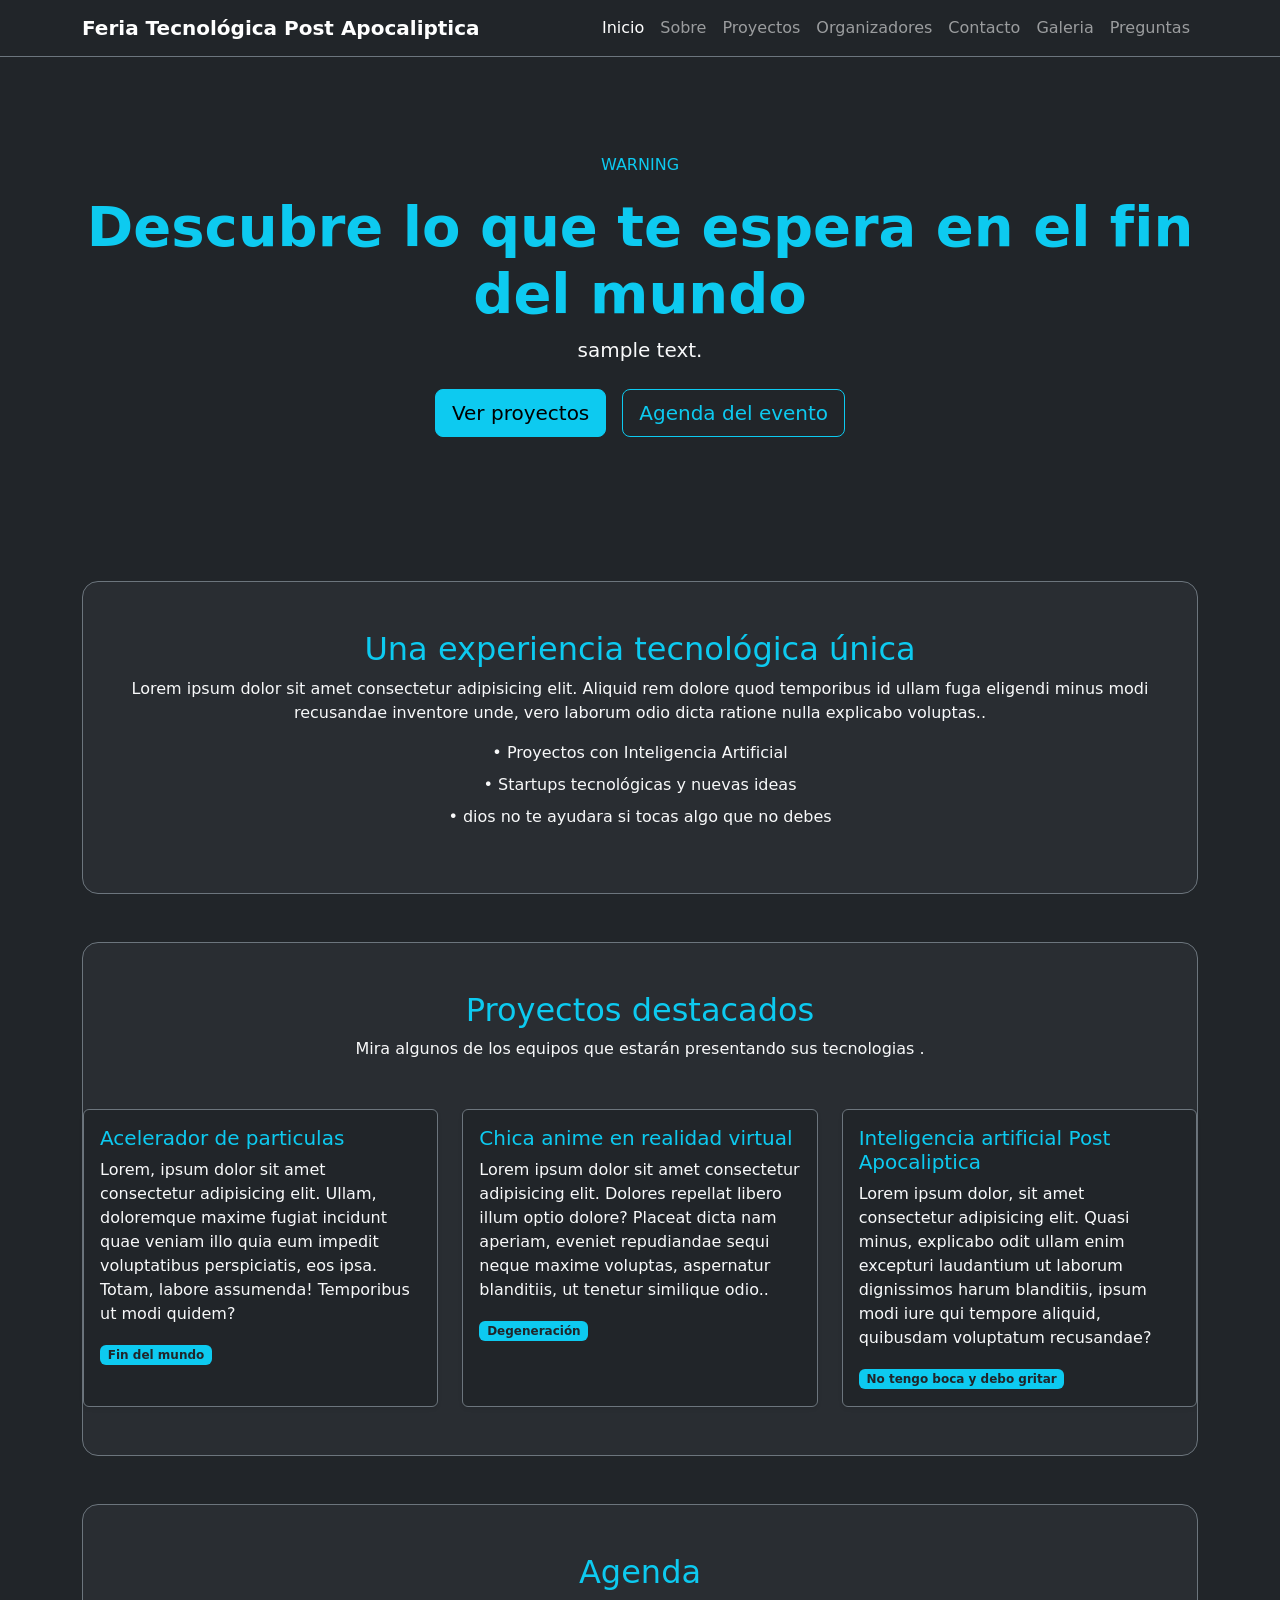
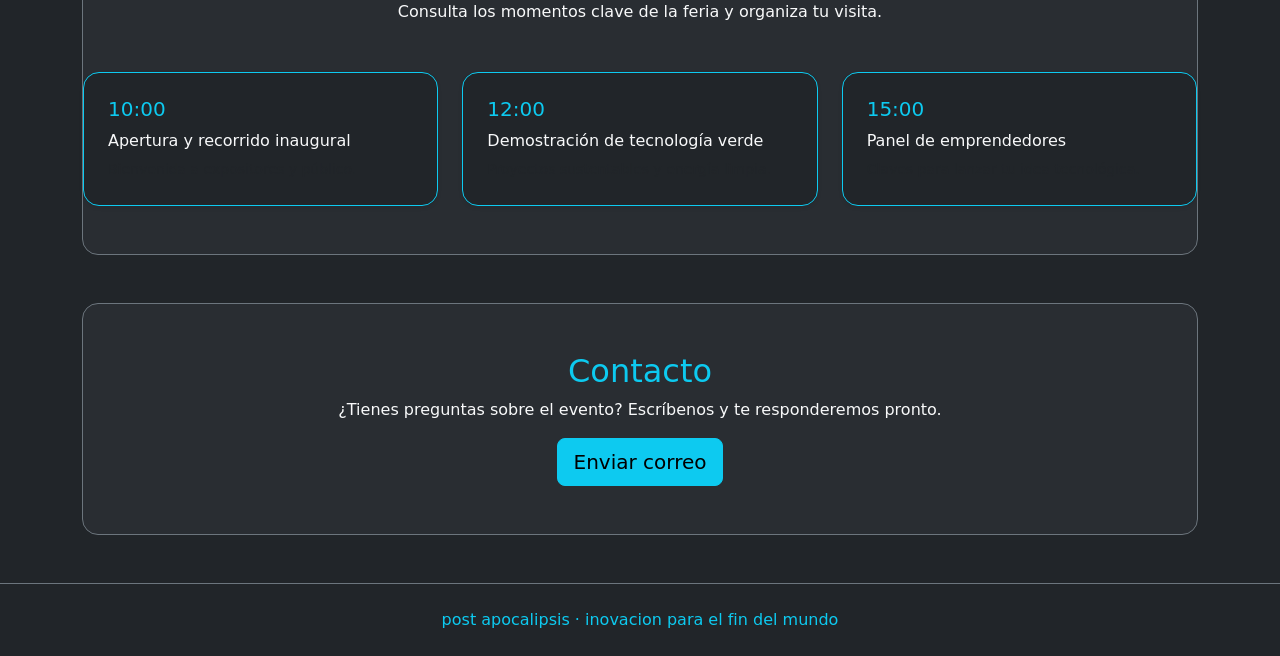
<file: index.html>
<!DOCTYPE html>
<html lang="es">
<head>
    <meta charset="UTF-8">
    <meta name="viewport" content="width=device-width, initial-scale=1.0">
    <title>Feria Tecnológica Post Apocaliptica</title>
    <link href="https://cdn.jsdelivr.net/npm/bootstrap@5.3.3/dist/css/bootstrap.min.css" rel="stylesheet"/>
</head>
<body class="bg-dark text-light">
    <nav class="navbar navbar-expand-lg navbar-dark bg-dark border-bottom border-secondary">
        <div class="container">
            <a class="navbar-brand fw-bold" href="#inicio">Feria Tecnológica Post Apocaliptica</a>
            <button class="navbar-toggler" type="button" data-bs-toggle="collapse" data-bs-target="#navbarNav" aria-controls="navbarNav" aria-expanded="false" aria-label="Mostrar navegación">
                <span class="navbar-toggler-icon"></span>
            </button>
            <div class="collapse navbar-collapse" id="navbarNav">
                <ul class="navbar-nav ms-auto">
                    <li class="nav-item"><a class="nav-link active" aria-current="page" href="index.html">Inicio</a></li>
                    <li class="nav-item"><a class="nav-link" href="nosotros.html">Sobre</a></li>
                    <li class="nav-item"><a class="nav-link" href="proyectos.html">Proyectos</a></li>
                    <li class="nav-item"><a class="nav-link" href="organizadores.html">Organizadores</a></li>
                    <li class="nav-item"><a class="nav-link" href="contacto.html">Contacto</a></li>
                    <li class="nav-item"><a class="nav-link" href="Galeria.html">Galeria</a></li>
                    <li class="nav-item"><a class="nav-link" href="preguntas.html">Preguntas</a></li>
                </ul>
            </div>
        </div>
    </nav>

    <header id="inicio" class="py-5 bg-dark text-center">
        <div class="container py-5">
            <p class="text-info text-uppercase mb-3">Warning</p>
            <h1 class="display-4 fw-bold text-info">Descubre lo que te espera en el fin del mundo</h1>
            <p class="lead text-light mb-4">sample text.</p>
            <div class="d-flex justify-content-center gap-3 flex-wrap">
                <a href="#proyectos" class="btn btn-info btn-lg">Ver proyectos</a>
                <a href="#agenda" class="btn btn-outline-info btn-lg">Agenda del evento</a>
            </div>
        </div>
    </header>

    <main class="container my-5">
        <section id="sobre" class="py-5 bg-secondary bg-opacity-10 rounded-4 border border-secondary mb-5">
            <div class="row align-items-center">
                <div class="text-center text-light">
                    <h2 class="text-info">Una experiencia tecnológica única</h2>
                    <p>Lorem ipsum dolor sit amet consectetur adipisicing elit. Aliquid rem dolore quod temporibus id ullam fuga eligendi minus modi recusandae inventore unde, vero laborum odio dicta ratione nulla explicabo voluptas..</p>
                    <ul class="list-unstyled">
                        <li class="mb-2">• Proyectos con Inteligencia Artificial</li>
                        <li class="mb-2">• Startups tecnológicas y nuevas ideas</li>
                        <li class="mb-2">• dios no te ayudara si tocas algo que no debes</li>
                    </ul>
                </div>
                
            </div>
        </section>

        <section id="proyectos" class="py-5 bg-secondary bg-opacity-10 rounded-4 border border-secondary mb-5">
            <div class="text-center mb-5">
                <h2 class="text-info">Proyectos destacados</h2>
                <p class="text-light">Mira algunos de los equipos que estarán presentando sus tecnologias .</p>
            </div>
            <div class="row g-4">
                <div class="col-md-6 col-xl-4">
                    <div class="card h-100 bg-dark border border-secondary text-light shadow-sm">
                        <div class="card-body">
                            <h3 class="h5 text-info">Acelerador de particulas</h3>
                            <p>Lorem, ipsum dolor sit amet consectetur adipisicing elit. Ullam, doloremque maxime fugiat incidunt quae veniam illo quia eum impedit voluptatibus perspiciatis, eos ipsa. Totam, labore assumenda! Temporibus ut modi quidem?</p>
                            <span class="badge bg-info text-dark">Fin del mundo</span>
                        </div>
                    </div>
                </div>
                <div class="col-md-6 col-xl-4">
                    <div class="card h-100 bg-dark border border-secondary text-light shadow-sm">
                        <div class="card-body">
                            <h3 class="h5 text-info">Chica anime en realidad virtual</h3>
                            <p>Lorem ipsum dolor sit amet consectetur adipisicing elit. Dolores repellat libero illum optio dolore? Placeat dicta nam aperiam, eveniet repudiandae sequi neque maxime voluptas, aspernatur blanditiis, ut tenetur similique odio..</p>
                            <span class="badge bg-info text-dark">Degeneración</span>
                        </div>
                    </div>
                </div>
                <div class="col-md-6 col-xl-4">
                    <div class="card h-100 bg-dark border border-secondary text-light shadow-sm">
                        <div class="card-body">
                            <h3 class="h5 text-info">Inteligencia artificial Post Apocaliptica</h3>
                            <p>Lorem ipsum dolor, sit amet consectetur adipisicing elit. Quasi minus, explicabo odit ullam enim excepturi laudantium ut laborum dignissimos harum blanditiis, ipsum modi iure qui tempore aliquid, quibusdam voluptatum recusandae?</p>
                            <span class="badge bg-info text-dark">No tengo boca y debo gritar</span>
                        </div>
                    </div>
                </div>
            </div>
        </section>

        <section id="agenda" class="py-5 bg-secondary bg-opacity-10 rounded-4 border border-secondary mb-5">
            <div class="text-center mb-5">
                <h2 class="text-info">Agenda</h2>
                <p class="text-light">Consulta los momentos clave de la feria y organiza tu visita.</p>
            </div>
            <div class="row gy-4">
                <div class="col-md-4">
                    <div class="p-4 rounded-4 border border-info bg-dark text-light shadow-sm">
                        <h3 class="h5 text-info">10:00</h3>
                        <p class="mb-1">Apertura y recorrido inaugural</p>
                        <small class="text-muted">Bienvenida a expositores y público.</small>
                    </div>
                </div>
                <div class="col-md-4">
                    <div class="p-4 rounded-4 border border-info bg-dark text-light shadow-sm">
                        <h3 class="h5 text-info">12:00</h3>
                        <p class="mb-1">Demostración de tecnología verde</p>
                        <small class="text-muted">Proyectos sustentables y energía limpia.</small>
                    </div>
                </div>
                <div class="col-md-4">
                    <div class="p-4 rounded-4 border border-info bg-dark text-light shadow-sm">
                        <h3 class="h5 text-info">15:00</h3>
                        <p class="mb-1">Panel de emprendedores</p>
                        <small class="text-muted">Claves para lanzar tu idea tecnológica.</small>
                    </div>
                </div>
            </div>
        </section>

        <section id="contacto" class="py-5 bg-secondary bg-opacity-10 rounded-4 border border-secondary text-center">
            <h2 class="text-info">Contacto</h2>
            <p class="text-light">¿Tienes preguntas sobre el evento? Escríbenos y te responderemos pronto.</p>
            <a href="mailto:info@feriatecnologica.com" class="btn btn-info btn-lg">Enviar correo</a>
        </section>
    </main>

    <footer class="py-4 text-center text-info border-top border-secondary mt-4">
        <div class="container">
            <p class="mb-0">post apocalipsis · inovacion para el fin del mundo</p>
        </div>
    </footer>
</body>
</html>
</file>
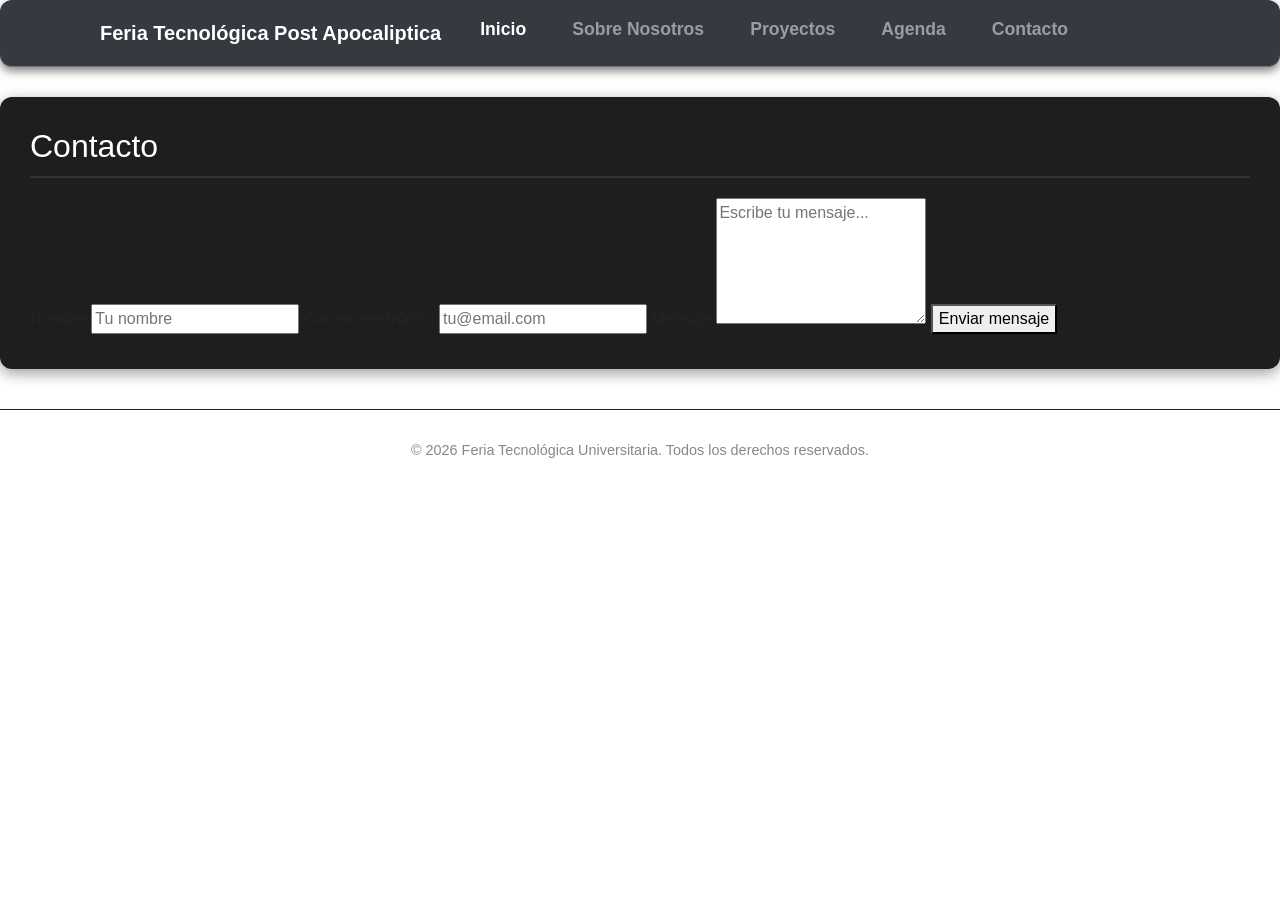
<file: contacto.html>
<!DOCTYPE html>
<html lang="es">
<head>
    <meta charset="UTF-8">
    <meta name="viewport" content="width=device-width, initial-scale=1.0">
    <title>Feria Tecnológica Universitaria</title>
    <link rel="stylesheet" href="https://cdn.jsdelivr.net/npm/bootstrap@4.1.3/dist/css/bootstrap.min.css" integrity="sha384-MCw98/SFnGE8fJT3GXwEOngsV7Zt27NXFoaoApmYm81iuXoPkFOJwJ8ERdknLPMO" crossorigin="anonymous">
    <link rel="stylesheet" href="styles.css">
</head>
<body>
    <header>
         <nav class="navbar navbar-expand-lg navbar-dark bg-dark border-bottom border-secondary">
        <div class="container">
            <a class="navbar-brand fw-bold" href="#inicio">Feria Tecnológica Post Apocaliptica</a>
            <button class="navbar-toggler" type="button" data-bs-toggle="collapse" data-bs-target="#navbarNav" aria-controls="navbarNav" aria-expanded="false" aria-label="Mostrar navegación">
                <span class="navbar-toggler-icon"></span>
            </button>
            <div class="collapse navbar-collapse" id="navbarNav">
                <ul class="navbar-nav ms-auto">
                    <li class="nav-item"><a class="nav-link active" aria-current="page" href="index.html">Inicio</a></li>
                    <li class="nav-item"><a class="nav-link" href="nosotros.html">Sobre Nosotros</a></li>
                    <li class="nav-item"><a class="nav-link" href="proyectos.html">Proyectos</a></li>
                    <li class="nav-item"><a class="nav-link" href="#agenda">Agenda</a></li>
                    <li class="nav-item"><a class="nav-link" href="#contacto">Contacto</a></li>
                </ul>
            </div>
        </div>
    </nav>
    </header>
   <section>
    <h2>Contacto</h2>
    <form action="#" method="post" class="form-contacto">
        
        <label for="nombre">Nombre</label>
        <input type="text" id="nombre" name="nombre" placeholder="Tu nombre" required>

        <label for="email">Correo electrónico</label>
        <input type="email" id="email" name="email" placeholder="tu@email.com" required>

        <label for="mensaje">Mensaje</label>
        <textarea id="mensaje" name="mensaje" rows="5" placeholder="Escribe tu mensaje..." required></textarea>

        <button type="submit">Enviar mensaje</button>
    </form>
</section>
     <footer>
        <p>&copy; 2026 Feria Tecnológica Universitaria. Todos los derechos reservados.</p>
    </footer>
</body>
</html>
</file>
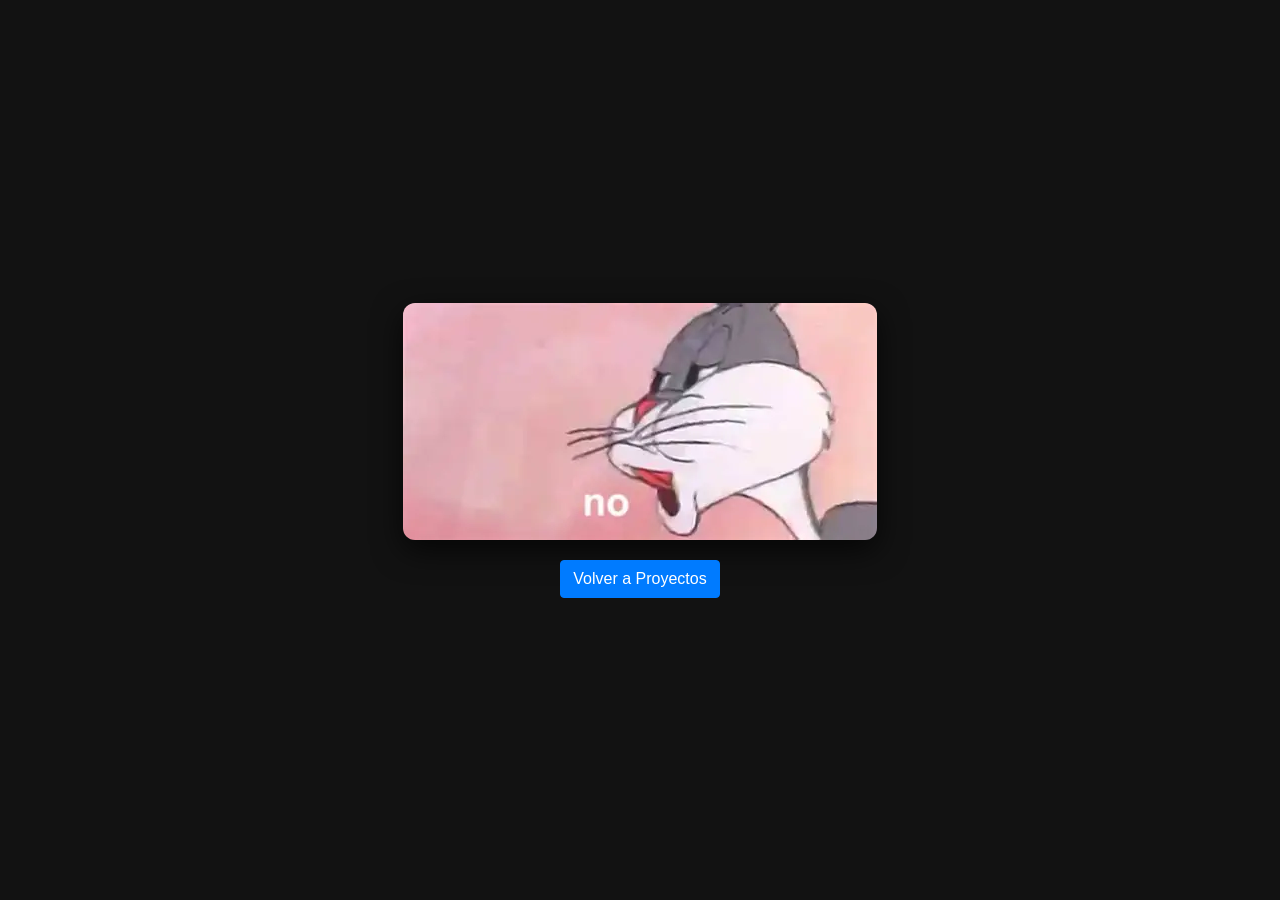
<file: noBunny.html>
<!DOCTYPE html>
<html lang="es">
<head>
    <meta charset="UTF-8">
    <meta name="viewport" content="width=device-width, initial-scale=1.0">
    <title>Visor de Imagen - Proyecto</title>
    <link rel="stylesheet" href="https://cdn.jsdelivr.net/npm/bootstrap@4.1.3/dist/css/bootstrap.min.css" integrity="sha384-MCw98/SFnGE8fJT3GXwEOngsV7Zt27NXFoaoApmYm81iuXoPkFOJwJ8ERdknLPMO" crossorigin="anonymous">
    <link rel="stylesheet" href="styles.css">
    <style>
        body {
            display: flex;
            flex-direction: column;
            justify-content: center;
            align-items: center;
            min-height: 100vh;
            background-color: #121212;
        }
        .image-container {
            max-width: 90%;
            margin-bottom: 20px;
        }
        .image-container img {
            max-width: 100%;
            border-radius: 12px;
            box-shadow: 0 10px 30px rgba(0,0,0,0.7);
        }
    </style>
</head>
<body>
    <div class="image-container">
        <img src="img/noBunny.jpg" alt="Imagen del Proyecto noBunny">
    </div>
    <a href="proyectos.html" class="btn btn-primary">Volver a Proyectos</a>
</body>
</html>
</file>
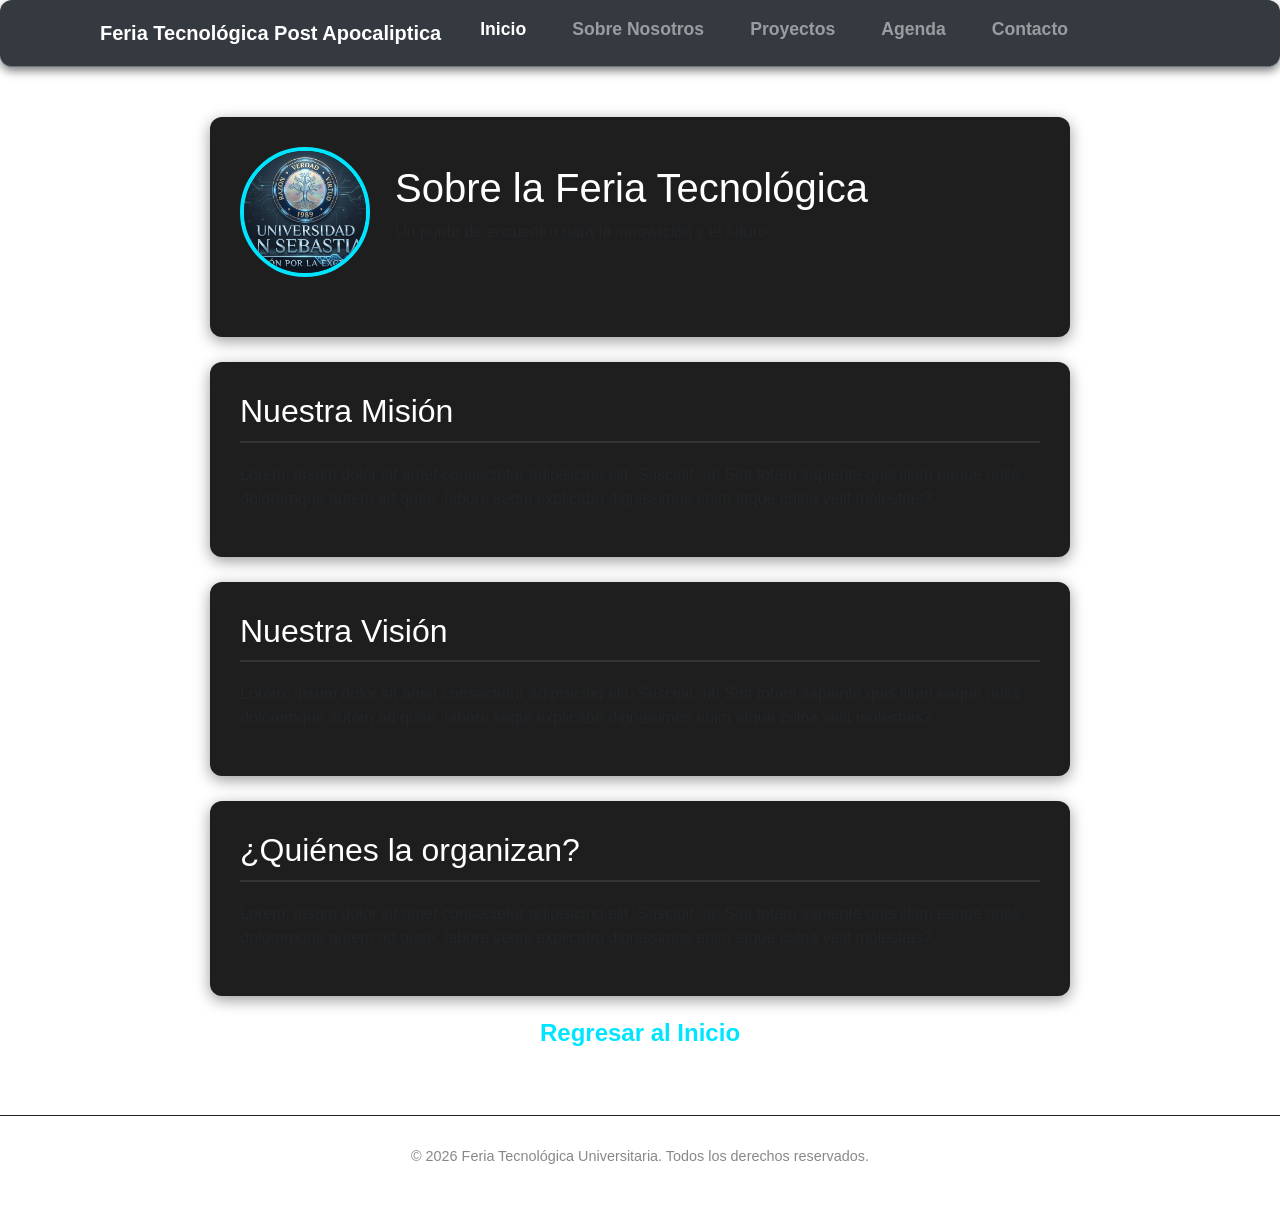
<file: nosotros.html>
<!DOCTYPE html>
<html lang="es">
<head>
    <meta charset="UTF-8">
    <meta name="viewport" content="width=device-width, initial-scale=1.0">
    <title>Nosotros - Feria Tecnológica Post Apocaliptica</title>
    <link rel="stylesheet" href="https://cdn.jsdelivr.net/npm/bootstrap@4.1.3/dist/css/bootstrap.min.css" integrity="sha384-MCw98/SFnGE8fJT3GXwEOngsV7Zt27NXFoaoApmYm81iuXoPkFOJwJ8ERdknLPMO" crossorigin="anonymous">
    <link rel="stylesheet" href="styles.css">
</head>
<body>
    <header>
        <nav class="navbar navbar-expand-lg navbar-dark bg-dark border-bottom border-secondary">
        <div class="container">
            <a class="navbar-brand fw-bold" href="#inicio">Feria Tecnológica Post Apocaliptica</a>
            <button class="navbar-toggler" type="button" data-bs-toggle="collapse" data-bs-target="#navbarNav" aria-controls="navbarNav" aria-expanded="false" aria-label="Mostrar navegación">
                <span class="navbar-toggler-icon"></span>
            </button>
            <div class="collapse navbar-collapse" id="navbarNav">
                <ul class="navbar-nav ms-auto">
                    <li class="nav-item"><a class="nav-link active" aria-current="page" href="index.html">Inicio</a></li>
                    <li class="nav-item"><a class="nav-link" href="nosotros.html">Sobre Nosotros</a></li>
                    <li class="nav-item"><a class="nav-link" href="proyectos.html">Proyectos</a></li>
                    <li class="nav-item"><a class="nav-link" href="#agenda">Agenda</a></li>
                    <li class="nav-item"><a class="nav-link" href="#contacto">Contacto</a></li>
                </ul>
            </div>
        </div>
    </nav>
    </header>

    <main>
        <section id="nosotros">
            <div class="encabezado">
                <img src="img/logoUSS.jpg" alt="Logo Feria Tecnológica" class="avatar">
                <div>
                    <h1>Sobre la Feria Tecnológica</h1>
                    <p>Un punto de encuentro para la innovación y el futuro.</p>
                </div>
            </div>
        </section>
        <section>
            <h2>Nuestra Misión</h2>
            <p>
                Lorem, ipsum dolor sit amet consectetur adipisicing elit. Suscipit, ut! Sint totam sapiente quis illum eaque nulla doloremque autem ad quae, labore sequi explicabo dignissimos enim atque culpa velit molestias?
            </p>
        </section>
        <section>
            <h2>Nuestra Visión</h2>
            <p>
                Lorem, ipsum dolor sit amet consectetur adipisicing elit. Suscipit, ut! Sint totam sapiente quis illum eaque nulla doloremque autem ad quae, labore sequi explicabo dignissimos enim atque culpa velit molestias?

            </p>
        </section>
        <section>

            <h2>¿Quiénes la organizan?</h2>
            <p>
                Lorem, ipsum dolor sit amet consectetur adipisicing elit. Suscipit, ut! Sint totam sapiente quis illum eaque nulla doloremque autem ad quae, labore sequi explicabo dignissimos enim atque culpa velit molestias?
            </p>
        </section>
         <a href="index.html" class="btn-regresar" style="font-size: 1.5rem; text-align: center; display: block; margin-top: 20px;">Regresar al Inicio</a>

    </main>

    <footer>
        <p>&copy; 2026 Feria Tecnológica Universitaria. Todos los derechos reservados.</p>
    </footer>
</body>
</html>
</file>
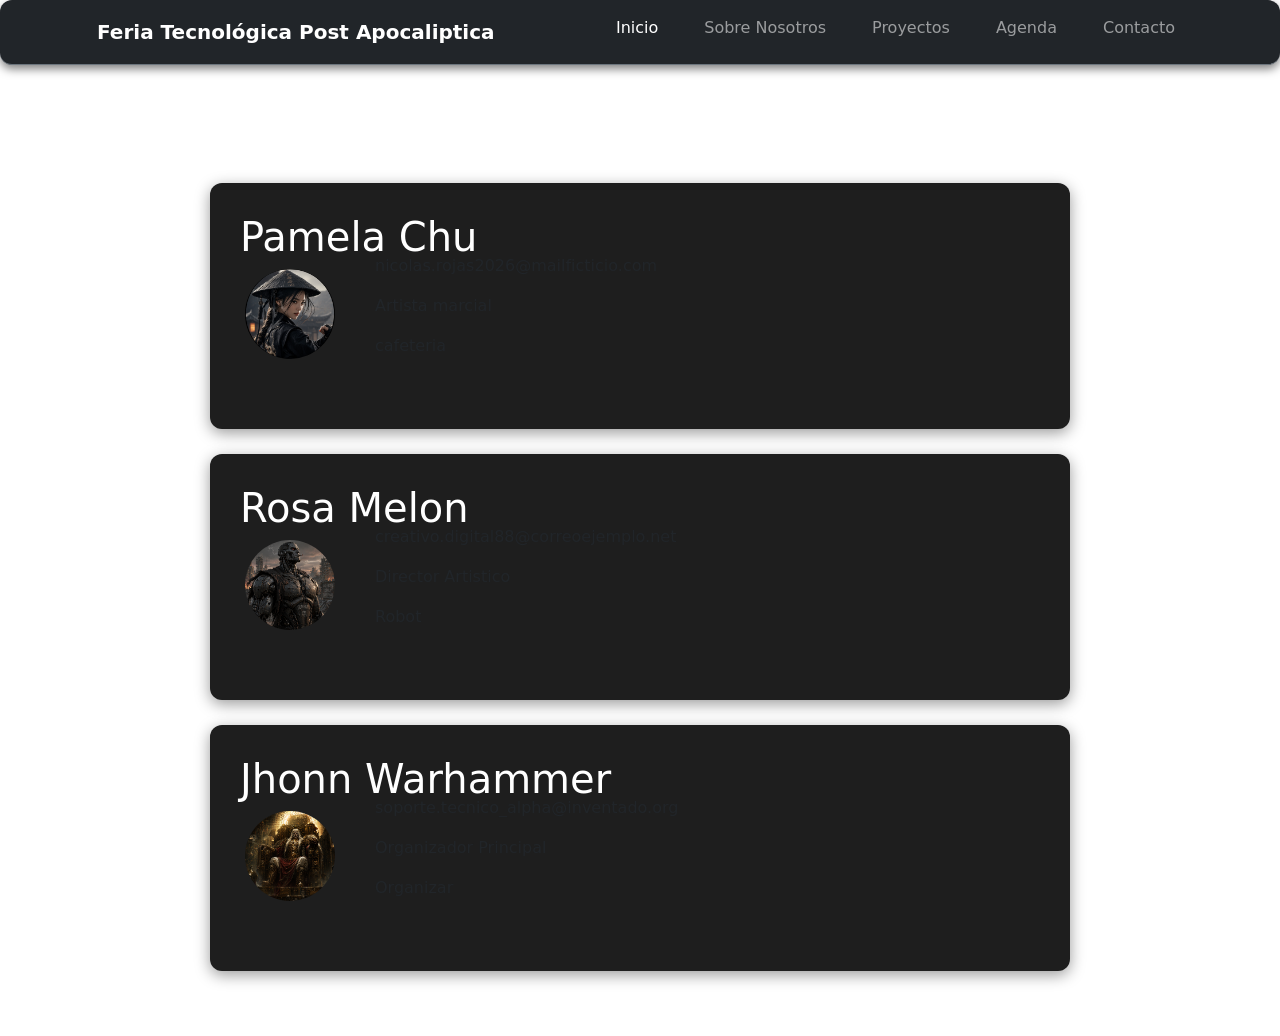
<file: Organizadores.html>
<!DOCTYPE html>
<html lang="es">
<head>
    <meta charset="UTF-8">
    <link href="https://cdn.jsdelivr.net/npm/bootstrap@5.3.3/dist/css/bootstrap.min.css" rel="stylesheet"/>
    <meta name="viewport" content="width=device-width, initial-scale=1.0">
   
    <link rel="stylesheet" href="styles.css">
</head>

<body>
                 <nav class="navbar navbar-expand-lg navbar-dark bg-dark border-bottom border-secondary">
        <div class="container">
            <a class="navbar-brand fw-bold" href="#inicio">Feria Tecnológica Post Apocaliptica</a>
            <button class="navbar-toggler" type="button" data-bs-toggle="collapse" data-bs-target="#navbarNav" aria-controls="navbarNav" aria-expanded="false" aria-label="Mostrar navegación">
                <span class="navbar-toggler-icon"></span>
            </button>
            <div class="collapse navbar-collapse" id="navbarNav">
                <ul class="navbar-nav ms-auto">
                    <li class="nav-item"><a class="nav-link active" aria-current="page" href="index.html">Inicio</a></li>
                    <li class="nav-item"><a class="nav-link" href="nosotros.html">Sobre Nosotros</a></li>
                    <li class="nav-item"><a class="nav-link" href="proyectos.html">Proyectos</a></li>
                    <li class="nav-item"><a class="nav-link" href="#agenda">Agenda</a></li>
                    <li class="nav-item"><a class="nav-link" href="#contacto">Contacto</a></li>
                </ul>
            </div>
        </div>
    </nav>
  </section>
    <header>
        <h1>Organizadores</h1>
    </header>
    <main>
        
        <section>
            <h1>Pamela Chu</h1>
            <div class="frame_imagen">
              <img src="img/img1.png" alt="imagen_nombre1" class="imagen3">
            </div>
            <div class="frame_datos">
              <p>nicolas.rojas2026@mailficticio.com</p>
              <p>Artista marcial</p>
              <p>cafeteria</p>
            </div>
            <p></p>
        </section>
        
        <section>
            <h1>Rosa Melon</h1>
            <div class="frame_imagen">
              <img src="img/img2.png" alt="imagen_nombre2" class="imagen3">
            </div>
            <div class="frame_datos">
              <p>creativo.digital88@correoejemplo.net</p>
              <p>Director Artistico</p>
              <p>Robot</p>
            </div>
            <p></p>
        </section>

        <section>
            <h1>Jhonn Warhammer</h1>
            <div class="frame_imagen">
              <img src="img/img3.png" alt="imagen_nombre3" class="imagen3">
            </div>
            <div class="box_datos">
              <div class="frame_datos">
                <p>soporte.tecnico_alpha@inventado.org</p>
                <p>Organizador Principal</p>
                <p>Organizar</p>
              </div>
              
            </div>
            


        </section>
        
    </main>
</body>

</html>
</file>
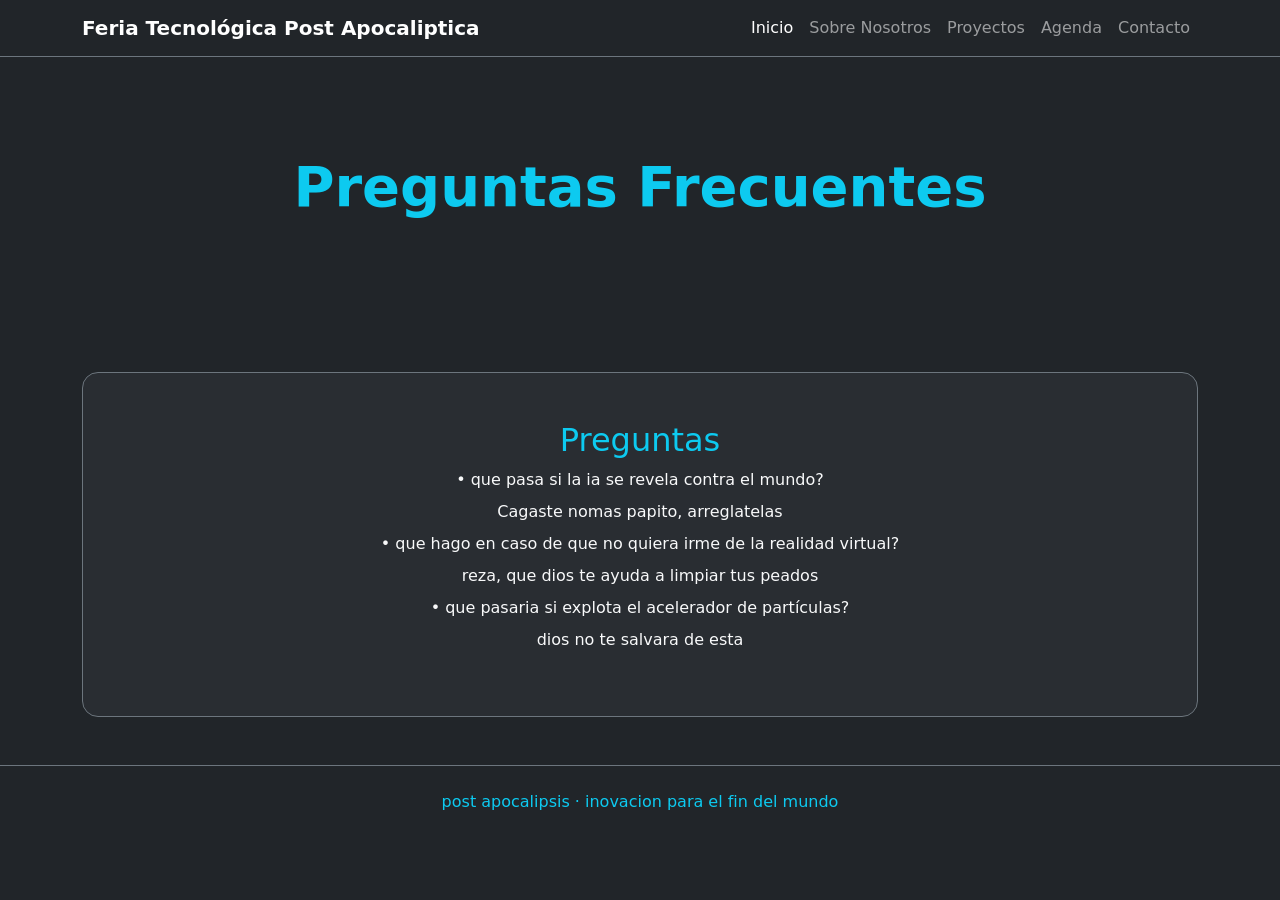
<file: preguntas.html>
<!DOCTYPE html>
<html lang="es">
<head>
    <meta charset="UTF-8">
    <meta name="viewport" content="width=device-width, initial-scale=1.0">
    <title>Feria Tecnológica Post Apocaliptica</title>
    <link href="https://cdn.jsdelivr.net/npm/bootstrap@5.3.3/dist/css/bootstrap.min.css" rel="stylesheet"/>
</head>
<body class="bg-dark text-light">
         <nav class="navbar navbar-expand-lg navbar-dark bg-dark border-bottom border-secondary">
        <div class="container">
            <a class="navbar-brand fw-bold" href="#inicio">Feria Tecnológica Post Apocaliptica</a>
            <button class="navbar-toggler" type="button" data-bs-toggle="collapse" data-bs-target="#navbarNav" aria-controls="navbarNav" aria-expanded="false" aria-label="Mostrar navegación">
                <span class="navbar-toggler-icon"></span>
            </button>
            <div class="collapse navbar-collapse" id="navbarNav">
                <ul class="navbar-nav ms-auto">
                    <li class="nav-item"><a class="nav-link active" aria-current="page" href="index.html">Inicio</a></li>
                    <li class="nav-item"><a class="nav-link" href="nosotros.html">Sobre Nosotros</a></li>
                    <li class="nav-item"><a class="nav-link" href="proyectos.html">Proyectos</a></li>
                    <li class="nav-item"><a class="nav-link" href="#agenda">Agenda</a></li>
                    <li class="nav-item"><a class="nav-link" href="#contacto">Contacto</a></li>
                </ul>
            </div>
        </div>
    </nav>

    <header id="FAQ" class="py-5 bg-dark text-center">
        <div class="container py-5">
            <h1 class="display-4 fw-bold text-info">Preguntas Frecuentes</h1>
           
        </div>
    </header>

    <main class="container my-5">
        <section id="sobre" class="py-5 bg-secondary bg-opacity-10 rounded-4 border border-secondary mb-5">
            <div class="row align-items-center">
                <div class="text-center text-light">
                    <h2 class="text-info">Preguntas</h2>
                    
                    <ul class="list-unstyled">
                        <li class="mb-2">• que pasa si la ia se revela contra el  mundo?</li>
                        <li class="mb-2">Cagaste nomas papito, arreglatelas</li>
                        <li class="mb-2">• que hago en caso  de que no quiera irme de la realidad virtual?</li>
                        <li class="mb-2">reza, que dios te ayuda a limpiar tus peados</li>
                        <li class="mb-2">• que pasaria si explota el acelerador de partículas?</li>
                        <li class="mb-2">dios no te salvara de esta</li>
                    </ul>
                </div>
                
            </div>
        </section>

        
    </main>

     <footer class="py-4 text-center text-info border-top border-secondary mt-4">
        <div class="container">
            <p class="mb-0">post apocalipsis · inovacion para el fin del mundo</p>
        </div>
    </footer>
</body>
</html>
</file>
<file: styles.css>
<<<<<<< HEAD

=======
>>>>>>> 72cf1ff12b4896517cec986bf8cbf0a65cc31b2a
body {
    font-family: 'Segoe UI', Tahoma, Geneva, Verdana, sans-serif;
    margin: 0;
    padding: 0;
    background-color: #121212; 
    color: #ffffff; 
    line-height: 1.6;
}

main {
    max-width: 900px;
    margin: 20px auto;
    padding: 20px;
}

nav {
    display: flex;
    justify-content: center;
    align-items: center;
    text-align: center;
    margin-bottom: 30px;
    background: #1e1e1e; 
    padding: 15px;
    border-radius: 12px;
    box-shadow: 0 4px 10px rgba(0,0,0,0.5);
}

nav a {
    text-decoration: none;
    color: #00e5ff; 
    margin: 0 15px;
    font-weight: bold;
    font-size: 1.1rem;
    transition: color 0.3s ease;
}

nav a:hover {
    color: #ffffff;
}

.btn-regresar {
    display: inline-block;
    color: #00e5ff;
    font-size: 2.5rem; 
    font-weight: bold;
    text-decoration: none;
    margin-bottom: 10px;
    line-height: 1;
    transition: transform 0.3s ease, color 0.3s ease;
}

.btn-regresar:hover {
    color: #ffffff;
    transform: translateX(-8px); 
}

section {
    background-color: #1e1e1e;
    padding: 30px;
    margin-bottom: 25px;
    border-radius: 12px;
    box-shadow: 0 4px 15px rgba(0,0,0,0.4);
}

h1, h2, h3 {
    color: #ffffff;
    margin-top: 0;
}

h2 {
    border-bottom: 2px solid #333;
    padding-bottom: 10px;
    margin-bottom: 20px;
}

.encabezado {
    display: flex;
    align-items: center;
    gap: 25px;
    margin-bottom: 30px;
}

.avatar {
    width: 130px;
    height: 130px;
    border-radius: 50%; 
    border: 4px solid #00e5ff; 
    object-fit: cover;
    background-color: #333; 
}

.proyecto {
    display: flex;
    align-items: center;
    gap: 20px;
    padding: 15px 0;
    border-top: 1px solid #333;
}

ul {
    padding-left: 20px;
}

li {
    margin-bottom: 8px;
}

a {
    color: #00e5ff;
    text-decoration: none;
}

a:hover {
    text-decoration: underline;
}

footer {
    text-align: center;
    padding: 30px;
    color: #888;
    font-size: 0.9rem;
    border-top: 1px solid #222;
    margin-top: 40px;
<<<<<<< HEAD
<<<<<<< HEAD
}
=======
}
>>>>>>> 72cf1ff12b4896517cec986bf8cbf0a65cc31b2a
=======
}

#frame_imagen {
  background-color: black;
  width: 100px;
  height: 100px;
  padding: 5px;
  margin: 5px;
}

.frame_imagen_2{
  background-color: black;
  width: 100px auto;
  height: 100px auto;
  padding: 5px;
  margin: 5px;
   border-radius: 50%;
  border-radius: 8px;
}
.imagen {
  
  border-radius: 50%;
  display: block;
  margin: 5px auto;
  object-fit: cover;
  box-shadow: 0 0 5px rgba(0,0,0,0.1);;
}

.imagen2 {
  width: 180px auto;
  height: 180px auto;
  border-radius: 50%;
  display: block;
  margin: 5px auto;
  object-fit: cover;
  box-shadow: 0 0 5px rgba(0,0,0,0.1);;
}
.imagen3 {
  width: 90px;
  height: 90px;
  border-radius: 50%;
  display: block;
  margin: 5px;
}
.frame_datos{
  
  padding: 5px;
  
    margin: 20px auto;
  height: auto;
  margin-left:130px ;
  margin-top: -115px ;
  
}

#box_datos{
    margin: 20px auto;
  background-color: #DDC9AD;
  height: auto;
  margin: 5px;
  
}
>>>>>>> 2401edcec184766b24a9d67de672469ab0ce1ee7
</file>
